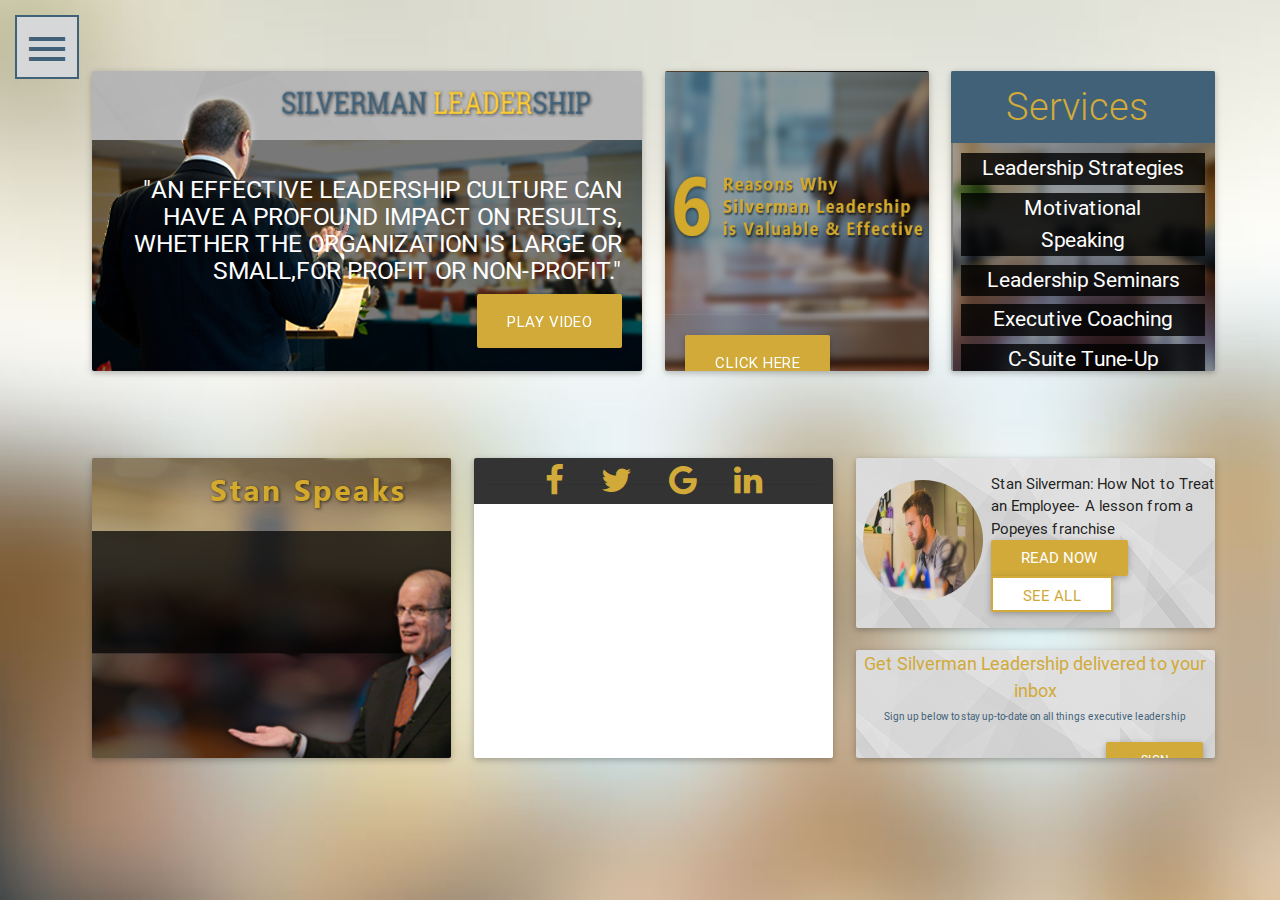
<file: index.html>
<!DOCTYPE html>
  <html>
    <head>
      <!--Import materialize.css-->
      <link type="text/css" rel="stylesheet" href="css/materialize.min.css"  media="screen,projection"/>
      <link rel="stylesheet" href="css/animate.css">
      <link rel="stylesheet" href="https://cdnjs.cloudflare.com/ajax/libs/font-awesome/4.3.0/css/font-awesome.min.css">
      <link rel="stylesheet" href="css/main.css">

      <!--Let browser know website is optimized for mobile-->
      <meta name="viewport" content="width=device-width, initial-scale=1.0, maximum-scale=1.0, user-scalable=no"/>
    </head>
    <body class="main-body">
    <!-- NAVIGATION -->
    <nav class="teal transparent" >
      <ul id="slide-out" class="side-nav">
        <li><a href="#!">Home</a></li>
        <li><a href="about/index.html">About</a></li>
        <li><a href="#!">Page 1</a></li>
        <li><a href="#!">Page 2</a></li>
        <li><a href="#!">Contact Us</a></li>
        <li><a href="#!">FAQ</a></li>
      </ul>
      <a href="#" id="nav-trigger" data-activates="slide-out" class="button-collapse show-on-large center-align"><i class="mdi-navigation-menu"></i></a>
    </nav>
      <!-- Start of container -->
      <div class="">

        <div class="section main-section">
          <!--   Top Row   -->
          <div class="row top-row">
            <!-- SILVERMAN LEADERSHIP -->
            <div class="col s12 m12 l6 valign-wrapper">
              <div class="icon-block valign">
                <div id="topLeft" class="card top-left">
                 <span class="card-title black-text right-align"><img class="responsive-img" src="images/logo.png" alt=""></span>
                 <div class="card-content right-align">
                    <h5 class="white-text">"AN EFFECTIVE LEADERSHIP CULTURE CAN HAVE A PROFOUND IMPACT ON RESULTS, WHETHER THE ORGANIZATION IS LARGE OR SMALL,FOR PROFIT OR NON-PROFIT."</h5>
                    <a href="" class="waves-effect waves-light btn btn-large"> Play Video </a>
                  </div>
                </div>
              </div>
            </div>
            <!-- 6 REASONS -->
            <div class="col s12 m12 l3 valign-wrapper">
              <div id="topMiddle" class="card top-middle">
                  <div class="card-content">
                    <p style="visibility:hidden;"> Lorem ipsum dolor sit amet, consectetur adipisicing elit. Corporis perspiciatis maiores consequatur voluptatem, expedita, nihil inventore atque possimus animi quos excepturi et minus! Animi pariatur ipsum, recusandae quidem veniam similique!</p>
                  </div>
                  <div class="card-action">
                    <a href="" class="waves-effect waves-light btn btn-large">Click Here </a>
                  </div>
              </div>  
            </div>

            <!-- SERVICES -->
            <div class="col s12 m12 l3 valign-wrapper">
              <div id="topRight" class="card top-right">
                <span class="card-title center-align">Services</span>
                  <div class="card-content">
                    <ul>
                      <li>Leadership Strategies</li>
                      <li>Motivational Speaking</li>
                      <li>Leadership Seminars</li>
                      <li>Executive Coaching</li>
                      <li>C-Suite Tune-Up</li>
                    </ul>
                  </div>
            </div>
          </div>
          <!-- top row end  -->


          <!-- bottom row start -->
          <div class="row bottom-row">
            <!-- STAN SPEAKS -->
            <div class="col s12 m12 l4">
              <div id="bottomLeft" class="card bottom-left">
                  <div class="card-content">

                  </div>           
              </div> 
            </div>

            <!-- CONTACT -->
            <div class="col s12 m12 l4">
              <div class="card bottom-middle" style="padding:10px;">
                <div class="icon-block">
                  <span class="card-title center-align"></span>
                    <div class="card-content">


                    </div>
                    <!-- social media -->
                    <div class="card-action contact-social">
                      <ul>
                        <li><i class="fa fa-facebook"></i></li>
                        <li><i class="fa fa-twitter"></i></li>
                        <li><i class="fa fa-google"></i></li>
                        <li><i class="fa fa-linkedin"></i></li>
                      </ul>
                    </div>
                </div>
              </div>
            </div>
            
            <!-- STORIES & NEWS LETTER -->
            <div id="news" class="col s12 m12 l4">
              <!-- top row news stories -->
              <div class="row">
                <div id="bottom-right-top" class="bottom-card stories valign-wrapper">
                  <div class="card-content valign">
                    <img src="images/coder.jpg" alt="" class="circle" height="120px" width="120px" style="float:left; margin:0.5em">
                    <span>Stan Silverman: How Not to Treat an Employee- A lesson from a Popeyes franchise</span>
                    <div>
                      <a href="" class="btn">Read Now</a>
                      <a href="" class="btn btn-outline">See All</a>
                    </div>
                  </div>
                </div>
              </div>
              <!-- bottom row news letter sign up -->
              <div class="row">
                <div id="bottom-right-bottom" class="bottom-card news-letter center-align">
                  <span class="card-title center-align spanOne">Get Silverman Leadership delivered to your inbox</span>
                  <br>
                  <span class="card-title center-align spanTwo">Sign up below to stay up-to-date on all things executive leadership</span>
                  <div class="card-action">
                    <div class="input-field col s8">
                      <input id="email" type="email" class="validate">
                      <label for="email">Email</label>
                    </div>
                    <div class="col s4 input-field">
                      <a style="font-size:0.8em;" href="" class="btn">Sign Up</a>
                    </div>
                  </div>

                </div>                
              </div>
            </div>
          </div>
          <!-- bottom row end -->
        </div>

      </div>


      <!--Import jQuery before materialize.js-->
      <script type="text/javascript" src="https://code.jquery.com/jquery-2.1.1.min.js"></script>
      <script type="text/javascript" src="js/materialize.min.js"></script>
      <script src="js/script.js"></script>
    </body>
  </html>
</file>
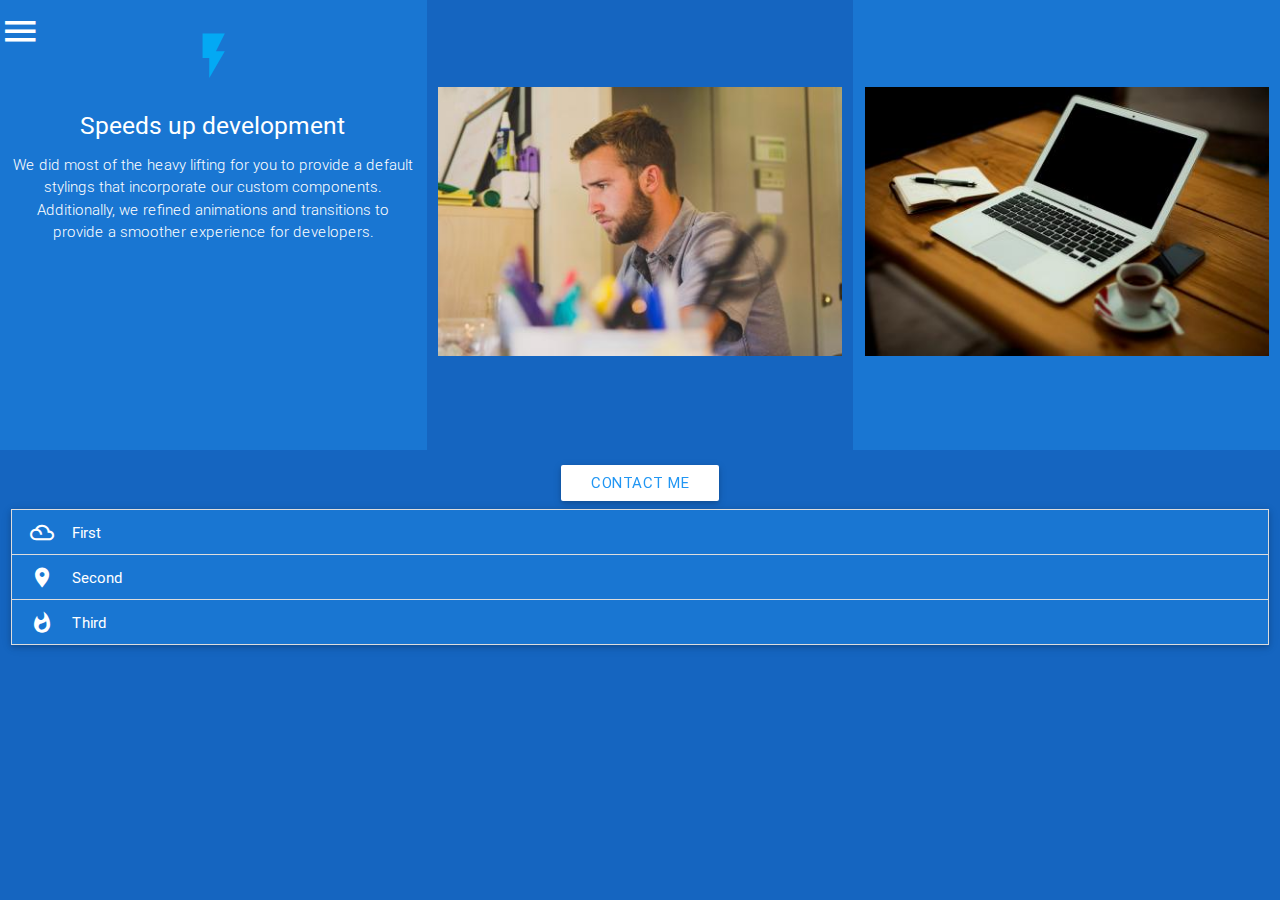
<file: about/index.html>
<!DOCTYPE html>
  <html>
    <head>
      <!--Import materialize.css-->
      <link type="text/css" rel="stylesheet" href="../css/materialize.min.css"  media="screen,projection"/>
      <link rel="stylesheet" href="../css/style.css">

      <!--Let browser know website is optimized for mobile-->
      <meta name="viewport" content="width=device-width, initial-scale=1.0, maximum-scale=1.0, user-scalable=no"/>
    </head>
    <body class="about-body">
    <!-- NAVIGATION -->
    <nav class="teal transparent" >
      <ul id="slide-out" class="side-nav">
        <li><a href="#!">Home</a></li>
        <li><a href="#!">About</a></li>
        <li><a href="#!">Page 1</a></li>
        <li><a href="#!">Page 2</a></li>
        <li><a href="#!">Contact Us</a></li>
        <li><a href="#!">FAQ</a></li>
      </ul>
      <a href="#" data-activates="slide-out" class="button-collapse show-on-large"><i class="white-text text-darken-2 mdi-navigation-menu"></i></a>
    </nav>
      <!-- Start of container -->
      <div class="wrapper">
        <div class="section about-section white-text">
          <!--   Top Row   -->
          <div class="row top-row">
            <div class="col s12 m4 blue darken-2">
              <div class="icon-block">
                <h2 class="center light-blue-text"><i class="mdi-image-flash-on"></i></h2>
                <h5 class="center">Speeds up development</h5>

                <p class="light">We did most of the heavy lifting for you to provide a default stylings that incorporate our custom components. Additionally, we refined animations and transitions to provide a smoother experience for developers.</p>
              </div>
            </div>

              <div class="col s12 m4 blue darken-3 valign-wrapper">
                <div class="icon-block valign coder-block">
                    <img class="materialboxed responsive-img center-align" width="" src="../images/coder.jpg">
                </div>
              </div>
              <div class="col s12 m4 blue darken-2 valign-wrapper">
              <div class="icon-block valign coder-block">
                  <img class="materialboxed responsive-img center-align" width="" src="../images/computer.jpg">
              </div>
            </div>
          </div>
          <!-- top row end  -->
          <!-- bottom row start -->
          <div class="row bottom-row">
            <div class="col s12 m12 blue darken-3">
              <div class="icon-block">
                <!-- Modal Trigger -->
                <a class="waves-effect waves-light btn modal-trigger white blue-text contact-me" href="#bottomSheet">Contact Me</a>

                <!-- Modal Structure -->
                <div id="bottomSheet" class="modal bottom-sheet">
                  <div class="modal-content black-text darken-3">
                    <h4>Modal Header</h4>
                    <p>A bunch of text</p>
                  </div>
                  <div class="modal-footer">
                    <a href="#!" class=" modal-action modal-close waves-effect waves-green btn-flat  blue-text darken-3">Agree</a>
                  </div>
                </div>
              </div>
              <!-- ACCORDIAN SECTION -->
              <ul class="collapsible" data-collapsible="accordion">
                <li>
                  <div class="collapsible-header blue darken-2"><i class="mdi-image-filter-drama"></i>First</div>
                  <div class="collapsible-body"><p>Lorem ipsum dolor sit amet.</p></div>
                </li>
                <li>
                  <div class="collapsible-header blue darken-2"><i class="mdi-maps-place"></i>Second</div>
                  <div class="collapsible-body"><p>Lorem ipsum dolor sit amet.</p></div>
                </li>
                <li>
                  <div class="collapsible-header blue darken-2"><i class="mdi-social-whatshot"></i>Third</div>
                  <div class="collapsible-body"><p>Lorem ipsum dolor sit amet.</p></div>
                </li>
              </ul>
            </div>
          </div>
          <!-- bottom row end -->
        </div>
      </div>


      <!--Import jQuery before materialize.js-->
      <script type="text/javascript" src="https://code.jquery.com/jquery-2.1.1.min.js"></script>
      <script type="text/javascript" src="../js/materialize.min.js"></script>
      <script src="../js/script.js"></script>
    </body>
  </html>
</file>
<file: css/main.css>
/*=====----- UNIVERSAL STYLES -----=====*/
nav {
  box-shadow: none;
  position: absolute; }

.card {
  height: 300px; }

#nav-trigger {
  background-color: #D6D7D8;
  border: 2px solid #406178;
  height: 64px;
  width: 64px;
  margin-left: 1em;
  margin-top: 1em; }
  #nav-trigger i {
    color: #406178;
    font-size: 3.2em; }

#slide-out {
  webkit-box-shadow: none;
  -moz-box-shadow: none;
  box-shadow: none;
  background-color: transparent; }
  #slide-out li a {
    background-color: #406178;
    color: white;
    margin: 1em;
    -vendor-animation-duration: 1s;
    -vendor-animation-delay: 0s;
    -vendor-animation-iteration-count: infinite; }

#slide-out li:hover {
  background-color: transparent; }
  #slide-out li:hover a {
    background-color: #D1AA3A; }

.animated {
  -webkit-animation-duration: 1s;
  animation-duration: 0.5;
  -webkit-animation-fill-mode: both;
  animation-fill-mode: both; }

.main-body {
  overflow: hidden; }

.section {
  padding: 0; }

.main-section {
  background-image: url(../images/bg-large.jpg);
  background-size: 100% 100%;
  padding-left: 81px;
  padding-right: 54px; }

.row {
  margin-bottom: 0; }

.top-row > .col,
.bottom-row > .col {
  height: 50vh; }

/*===------ TOP ROW ------========*/
.coder-block {
  margin: 0 auto; }

/*ABOUT PAGE*/
.icon-block {
  text-align: center; }

.contact-me {
  margin-top: 1rem; }

#topLeft {
  background-image: url(../images/top-left.png); }

.top-left .card-title {
  background-color: transparent;
  display: block;
  padding: 0.5em;
  padding-right: 2em; }
.top-left .card-content .btn,
.top-left .card-content .btn-large {
  background-color: #D1AA3A; }

#topMiddle {
  background-image: url(../images/sixReasons.png);
  background-size: 100% 100%; }

.top-middle .card-title {
  background-color: #406178;
  display: block;
  margin: 0;
  padding-right: 12px;
  min-height: 72px;
  line-height: 72px;
  font-size: 38px;
  color: #D1AA3A; }
.top-middle .card-action .btn,
.top-middle .card-action .btn-large {
  background-color: #D1AA3A;
  color: white; }

#topRight {
  background-image: url(../images/services.png); }

.top-right .card-title {
  background-color: #406178;
  display: block;
  margin: 0;
  padding-right: 12px;
  min-height: 72px;
  line-height: 72px;
  font-size: 38px;
  color: #D1AA3A; }
.top-right .card-content {
  padding: 10px; }
  .top-right .card-content ul {
    margin: 0; }
    .top-right .card-content ul li {
      font-size: 1.4em;
      color: white;
      background-color: rgba(0, 0, 0, 0.8);
      margin-bottom: 0.4em;
      padding: 0 1em;
      text-align: center; }

#bottomLeft {
  background-image: url(../images/stanSpeaks.png); }

.bottom-left .card-title {
  background-color: #406178;
  display: block;
  margin: 0;
  padding-right: 12px;
  font-size: 20px;
  min-height: 72px;
  color: #D1AA3A; }
.bottom-left .card-content {
  padding: 10px; }
  .bottom-left .card-content ul {
    margin: 0; }
    .bottom-left .card-content ul li {
      font-size: 1.4em;
      color: white;
      background-color: rgba(0, 0, 0, 0.8);
      margin-bottom: 0.4em;
      padding: 0 1em;
      text-align: center; }

.bottom-middle .card-content {
  padding: 8px; }
  .bottom-middle .card-content .btn,
  .bottom-middle .card-content .btn-large {
    background-color: #D1AA3A;
    margin-top: 10px; }
.bottom-middle .contact-social {
  padding: 0; }
  .bottom-middle .contact-social ul {
    background-color: rgba(0, 0, 0, 0.8);
    padding: 0;
    margin: 0;
    position: absolute;
    top: 0;
    width: 100%;
    left: 0; }
    .bottom-middle .contact-social ul li {
      display: inline-block; }
      .bottom-middle .contact-social ul li i {
        color: #D1AA3A;
        font-size: 2.2em;
        margin: 0 0.3em;
        padding: 0.2em; }

#news .bottom-card {
  position: relative;
  overflow: hidden;
  margin: 0.5rem 0 1rem 0;
  background-color: #fff;
  border-radius: 2px;
  -webkit-box-shadow: 0 2px 5px 0 rgba(0, 0, 0, 0.16), 0 2px 10px 0 rgba(0, 0, 0, 0.12);
  -moz-box-shadow: 0 2px 5px 0 rgba(0, 0, 0, 0.16), 0 2px 10px 0 rgba(0, 0, 0, 0.12);
  box-shadow: 0 2px 5px 0 rgba(0, 0, 0, 0.16), 0 2px 10px 0 rgba(0, 0, 0, 0.12); }
  #news .bottom-card .btn,
  #news .bottom-card .btn-large {
    background-color: #D1AA3A; }
  #news .bottom-card .btn-outline {
    background-color: white;
    border: 2px solid #D1AA3A;
    color: #D1AA3A; }
#news .stories {
  background-image: url(../images/background-pattern.png);
  height: 170px; }
#news .news-letter {
  background-image: url(../images/background-pattern.png);
  height: 108px; }
  #news .news-letter .spanOne {
    color: #D1AA3A;
    font-size: 18px; }
  #news .news-letter .spanTwo {
    color: #406178;
    font-size: 10px; }

.top-row {
  height: 50%; }

.bottom-row {
  height: 50%; }

/*====----MEDIA QUERIES----====*/
@media (max-width: 600px) {
  .main-body {
    overflow: auto; } }
@media (max-width: 1000px) {
  .card-content p {
    font-size: 0.8em; } }

/*# sourceMappingURL=main.css.map */
</file>
<file: css/style.css>
/*=====----- UNIVERSAL STYLES -----=====*/

nav {
  box-shadow: none;
  position: absolute;
}
.main-body{
  overflow: hidden;
}
.main-section{
  background-image: url('../images/computer.jpg');
  background-size: 100% 100%;
}

.section{
  padding: 0;
}

.row{
  margin-bottom: 0;
}

.top-row > .col,
.bottom-row > .col{
  height: 50vh;
}


/*===------ TOP ROW ------========*/

.coder-block{
  margin: 0 auto;
}

/*ABOUT PAGE*/
.icon-block{
  text-align: center;
}
.contact-me {
  margin-top: 1rem;
}

/*====----MEDIA QUERIES----====*/

@media (max-width: 600px){
  .main-body{
    overflow: auto;
  }
}
</file>
